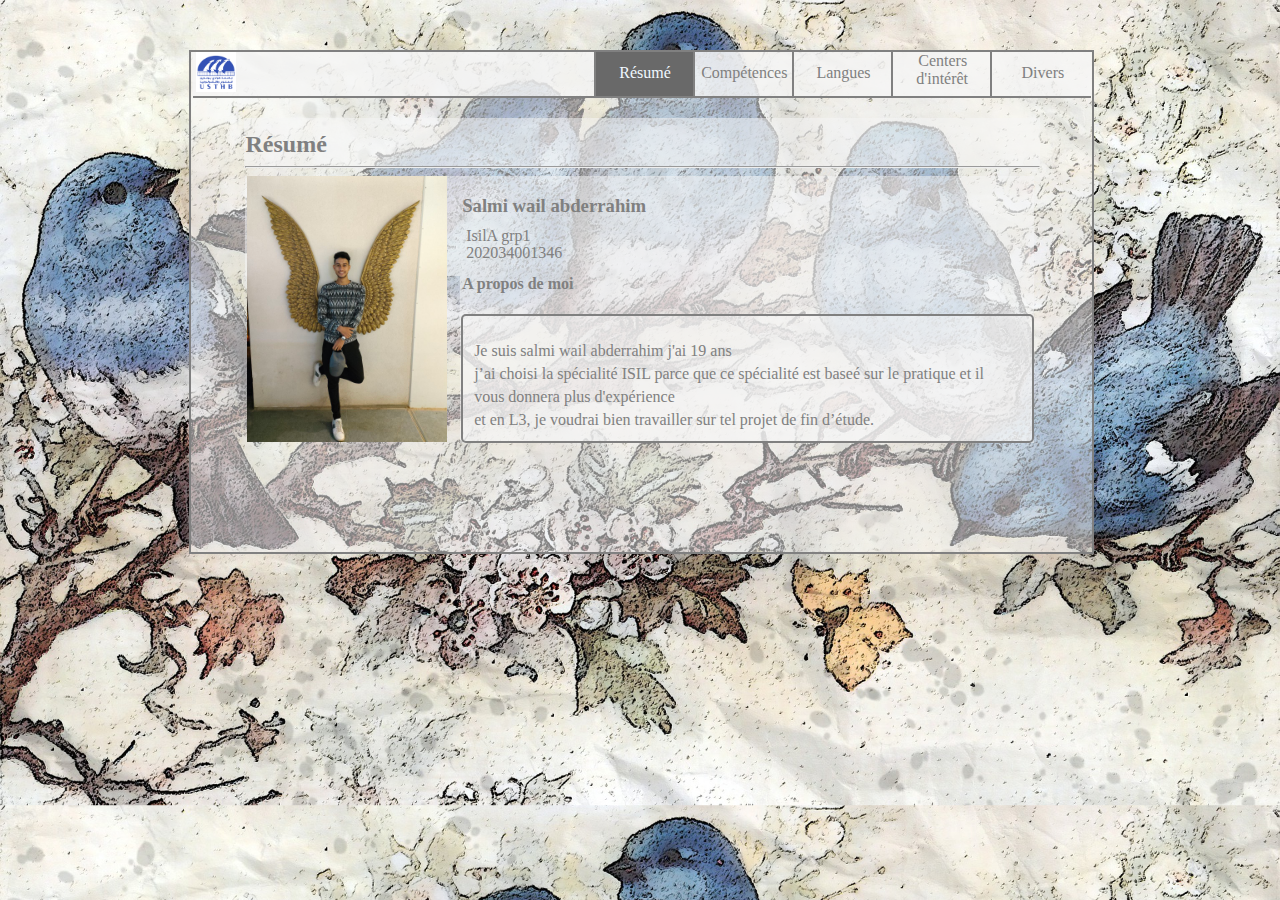
<file: index.html>
<!DOCTYPE html>
<html>

<head>
    <title>Wail's cv</title>
    <link rel="stylesheet" href="styleR.css">
</head>

<body>
    <div id="thecnt">
        <div id="cnt1">
            <div id="item1">
                <a href="https://www.usthb.dz/fr#majors">
                    <img id="size" src="pics/usthb.png"></a>
            </div>
            <div id="itemslec" class="item">
                <a href="index.html" id="slec">Résumé</a>
            </div>
            <div class="item">
                <a href="Compétences.html">Compétences</a>
            </div>
            <div class="item">
                <a href="Langues.html">Langues</a>
            </div>
            <div id="item">
                <a href="Center.html"> Centers d'intérêt </a>
            </div>
            <div class="item" id="last">
                <a href="Divers.html"> Divers </a>
            </div>
        </div>
        <div id="cnt2">
            <h2 style="line-height:3px;padding-top: 25px;">Résumé</h2>
            <hr>

            <div id="inline1"> <img id="pic" src="pics/pic1.jpg" alt="photo profil"></div>
            <div id="inline2">
                <h3>Salmi wail abderrahim</h3>
                <p class="shortline">IsilA grp1</p>
                <p class="shortline">202034001346</p>
                <h4>A propos de moi</h4>
                <div id="scoop">
                    <p>
                    <p>Je suis salmi wail abderrahim j'ai 19 ans </p>
                    <p>j’ai choisi la spécialité ISIL parce que ce spécialité est baseé sur le pratique et il</p>
                    <p> vous donnera plus d'expérience</p>

                    <p>et en L3, je voudrai bien travailler sur tel projet de fin d’étude.</p>
                    </p>
                </div>
            </div>

        </div>
    </div>
</body>

</html>
</file>
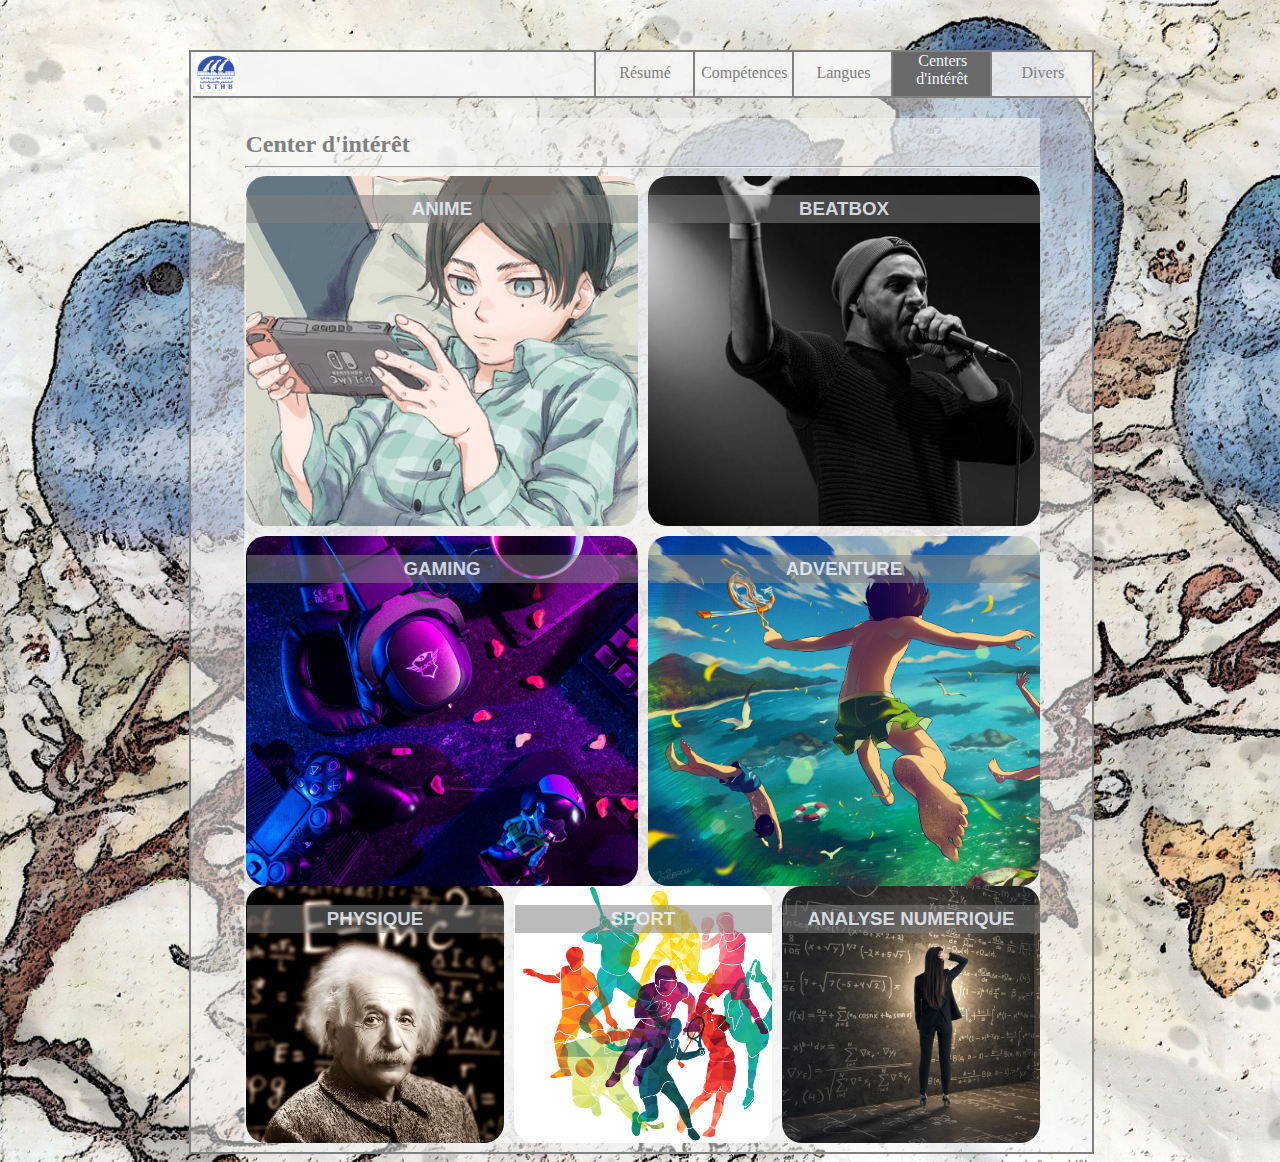
<file: Center.html>
<!DOCTYPE html>
<html>

<head>
    <title>Wail's cv</title>
    <link rel="stylesheet" href="styleCe.css">
</head>

<body>
    <div id="thecnt">
        <div id="cnt1">
            <div id="item1">
                <a href="https://www.usthb.dz/fr#majors">
                    <img id="size" src="pics/usthb.png"></a>
            </div>
            <div class="item">
                <a href="index.html">Résumé</a>
            </div>
            <div class="item">
                <a href="Compétences.html">Compétences</a>
            </div>
            <div class="item">
                <a href="Langues.html">Langues</a>
            </div>
            <div id="itemslec">
                <a href="Center.html" id="slec"> Centers d'intérêt </a>
            </div>
            <div class="item" id="last">
                <a href="Divers.html"> Divers </a>
            </div>
        </div>
        <div id="cnt2">
            <h2 style="line-height:3px;padding-top: 25px;">Center d'intérêt</h2>
            <hr>
            <div class="cont">
                <div class="co co1">
                    <h3>anime</h3>
                </div>
                <div class="co co2">
                    <h3>beatbox</h3>
                </div><div class="co co5">
                    <h3>gaming</h3>
                </div>
                <div class="co co7">
                    <h3>adventure</h3>
                </div>
                
            </div>
            <div class="cont2">
                <div class="co co3">
                    <h3>physique</h3>
                </div>
                <div class="co co6">
                    <h3>sport</h3>
                </div>
                <div class="co co4">
                    <h3>analyse numerique</h3>
                </div>
            </div>

        </div>
    </div>
</body>

</html>
</file>
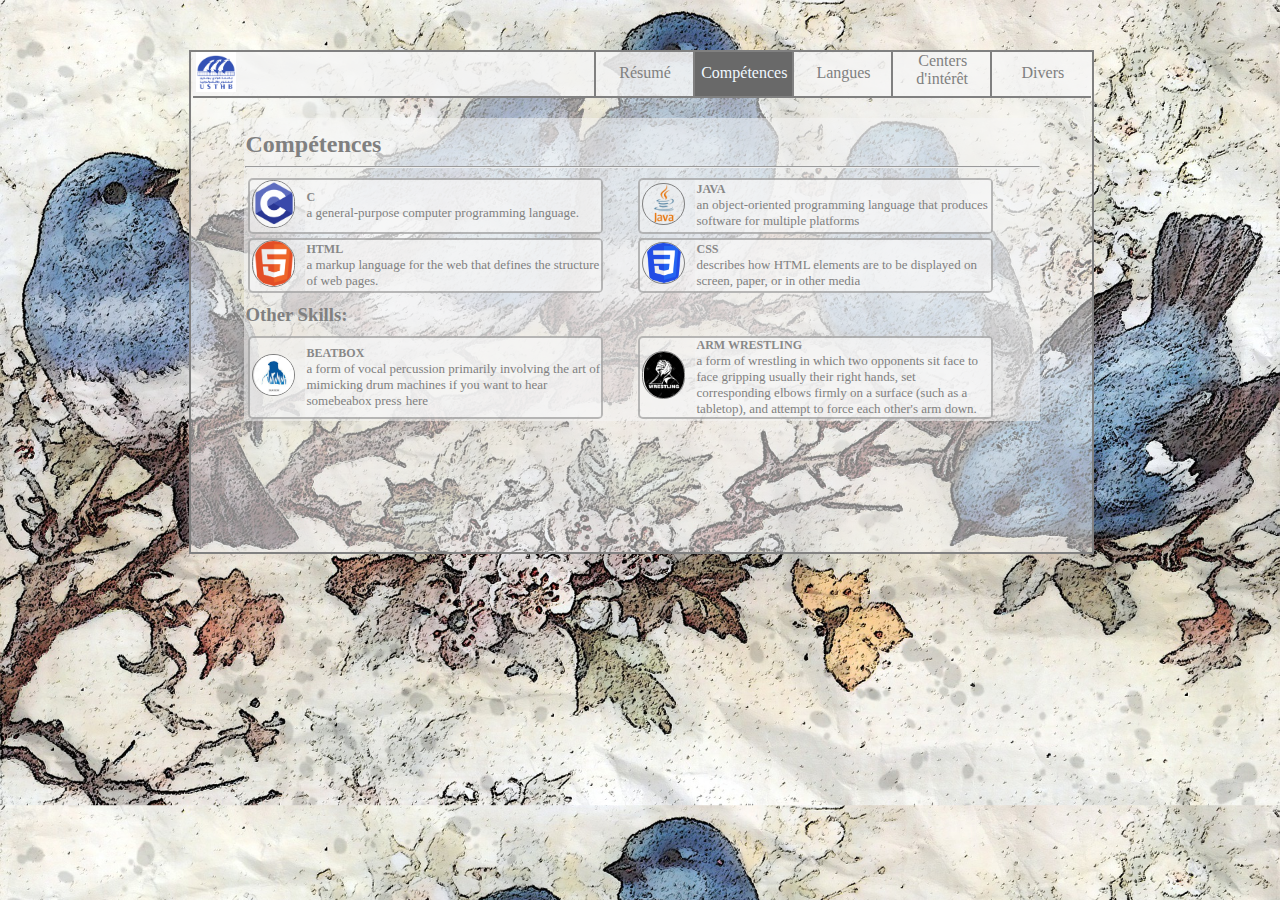
<file: Compétences.html>
<!DOCTYPE html>
<html>

<head>
    <title>Wail's cv</title>
    <link rel="stylesheet" href="styleCo.css">
</head>

<body>
    <div id="thecnt">
        <div id="cnt1">
            <div id="item1">
                <a href="https://www.usthb.dz/fr#majors">
                    <img id="size" src="pics/usthb.png"></a>
            </div>
            <div class="item">
                <a href="index.html">Résumé</a>
            </div>
            <div id="itemslec" class="item">
                <a href="Compétences.html" id="slec">Compétences</a>
            </div>
            <div class="item">
                <a href="Langues.html">Langues</a>
            </div>
            <div id="item">
                <a href="Center.html"> Centers d'intérêt </a>
            </div>
            <div class="item" id="last">
                <a href="Divers.html"> Divers </a>
            </div>
        </div>
        <div id="cnt2">
            <h2 style="line-height:3px;padding-top: 25px;">Compétences</h2>
            <hr>
            <div class="grid">

                <div class="skill-item">
                    <a href="https://fr.wikipedia.org/wiki/C_(langage)"><img class="entre" src="pics/C.png"></a>
                    <div class="details">
                        <h4>C</h4>
                        <p class="def"> a general-purpose computer programming language.</p>
                    </div>
                </div>
                <div class="skill-item">
                    <a href="https://fr.wikipedia.org/wiki/Java_(langage)"><img class="entre" src="pics/java.png"></a>
                    <div class="details">
                        <h4>java</h4>
                        <p class="def">an object-oriented programming language that produces software for multiple
                            platforms</p>
                    </div>
                </div>
                <div class="skill-item">
                    <a href="https://fr.wikipedia.org/wiki/Hypertext_Markup_Language"><img class="entre" src="pics/html.png"></a>
                    <div class="details">
                        <h4>Html</h4>
                        <p class="def">a markup language for the web that defines the structure of web pages.</p>
                    </div>
                </div>
                <div class="skill-item">
                    <a href="https://en.wikipedia.org/wiki/CSS"><img class="entre" src="pics/css.png"></a>
                    <div class="details">
                        <h4>Css</h4>
                        <p class="def">describes how HTML elements are to be displayed on screen, paper, or in other
                            media</p>
                    </div>
                </div>
            </div>
            <h3 style=" line-height:1px;">Other Skills:</h3>
            <div class="grid">
            <div class="skill-item">
                <a href="https://fr.wikipedia.org/wiki/Beatboxing"><img class="entre" src="pics/beatbox.jpeg"></a>
                <div class="details">
                    <h4>beatbox</h4>
                    <p class="def">a form of vocal percussion primarily involving the art of mimicking drum machines if you want to hear somebeabox press <a href="vids/beat.mp4">here</a></p>
                </div>
            </div>
            <div class="skill-item">
                <a href="https://en.wikipedia.org/wiki/Arm_wrestling"><img class="entre" src="pics/arm.png"></a>
                <div class="details">
                    <h4>Arm wrestling</h4>
                    <p class="def">a form of wrestling in which two opponents sit face to face gripping usually their right hands, set corresponding elbows firmly on a surface (such as a tabletop), and attempt to force each other's arm down.</p>
                </div>
            </div>
        </div>
        </div>
    </div>
</body>

</html>
</file>
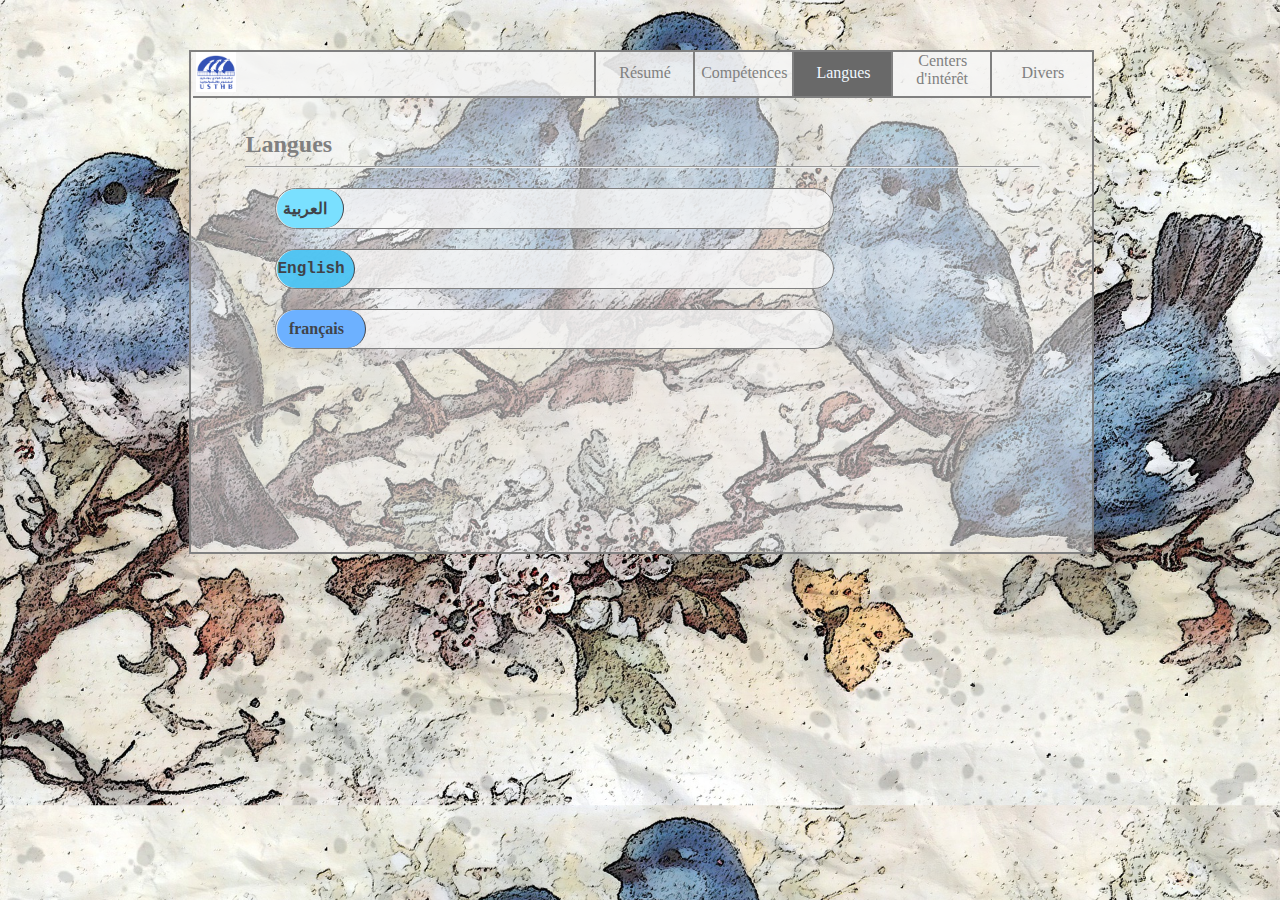
<file: Langues.html>
<!DOCTYPE html>
<html>

<head>
    <title>Wail's cv</title>
    <link rel="stylesheet" href="styleL.css">
</head>

<body>
    <div id="thecnt">
        <div id="cnt1">
            <div id="item1">
                <a href="https://www.usthb.dz/fr#majors">
                    <img id="size" src="pics/usthb.png"></a>
            </div>
            <div class="item">
                <a href="index.html">Résumé</a>
            </div>
            <div class="item">
                <a href="Compétences.html">Compétences</a>
            </div>
            <div id="itemslec" class="item">
                <a href="Langues.html" id="slec">Langues</a>
            </div>
            <div id="item">
                <a href="Center.html"> Centers d'intérêt </a>
            </div>
            <div class="item" id="last">
                <a href="Divers.html"> Divers </a>
            </div>
        </div>
        <div id="cnt2">
            <h2 style="line-height:3px;padding-top: 25px;">Langues</h2>
            <hr>
            <div class="container">
                <div class="skills arabic">العربية</div>
            </div>
            <div class="container">
                <div class="skills english">english</div>
            </div>
            <div class="container">
                <div class="skills french">français</div>
            </div>
        </div>
    </div>
</body>

</html>
</file>
<file: styleR.css>
body {
    background-image: url(pics/02_tile.gif);
    background-size: cover;
    

}

* {
    padding-left: 1px;
    color: gray;
}

div {
    background-color: #f5f5f585;
}

a:hover {
    text-decoration: underline;
    color: black;
}

#thecnt {
    margin: auto;
    margin-top: 50px;
    height: 500px;
    width: 900px;
    border: 2px solid gray;
}

#cnt1 {
    display: grid;
    grid-template-columns: 1fr 1fr 1fr 1fr 1fr 1fr;
}

#size {
    width: 40px;
    height: 40px;
}

a {
    text-decoration: none;
}

.item {
    background-color: #f5f5f585;
    border-right: 2px solid gray;
    border-bottom: 2px solid gray;
    text-align: center;
    padding-top: 12px;
}

#item {
    background-color: #f5f5f585;
    border-right: 2px solid gray;
    border-bottom: 2px solid gray;
    text-align: center;

}

#itemslec {
    background-color: dimgray;
}

#slec {
    color: aliceblue;
}

#item1 {
    border-right: 2px solid gray;
    border-bottom: 2px solid gray;
    width: 400px;
}

#last {
    border-right: none;
}

#cnt2 {
    width: 795px;
    margin: auto;
    margin-top: 5px;
}

#pic {
    width: 200px;
    height: 266px;
}

.shortline {
    line-height: 1px;
    padding-left:5px;
}

#inline1 {
    width: 27%;
    float: left;
    height: 100px;
    ;
}

#inline2 {
    width: 72%;
    float: left;
    
}

#scoop {
    border-radius: 5px;
    border: 2px solid;
    padding: 2px;
    padding-top: 15px;
    padding-left: 10px;
    height:100;
}
p{
    line-height: 7px;
}
</file>
<file: styleCe.css>
body {
    background: url(pics/02_tile.gif);
    background-size: cover;
}

div {
    background-color: #f5f5f585;
}

#thecnt {
    margin: auto;
    margin-top: 50px;
    height: 1100px;
    width: 900px;
    border: 2px solid gray;
}

#cnt1 {
    display: grid;
    grid-template-columns: 1fr 1fr 1fr 1fr 1fr 1fr;
}

#size {
    width: 40px;
    height: 40px;
}

a {
    text-decoration: none;
}

a:hover {
    text-decoration: underline;
    color: black;
}

.item {
    background-color: #f5f5f585;
    border-right: 2px solid gray;
    border-bottom: 2px solid gray;
    text-align: center;
    padding-top: 12px;
}

#itemslec {
    background-color: dimgray;
    border-right: 2px solid gray;
    border-bottom: 2px solid gray;
    text-align: center;

}

#slec {
    color: aliceblue;
}

#item1 {
    border-right: 2px solid gray;
    border-bottom: 2px solid gray;
    width: 400px;
}

#last {
    border-right: none;
}

#cnt2 {
    width: 795px;
    margin: auto;
    margin-top: 5px;
}

* {
    color: gray;
    padding-left: 1px;
}

ul {
    padding-left: 20px;
}

li {
    font-size: larger;
    margin-bottom: 20px;
}

.cont {
    display: grid;
    grid-template-columns: repeat(2, 1fr);
    gap: 10px;
}

.co {
    border-radius: 20px;
    height: 350px;
    background-size: cover;
}

.co1 {
    background-image: url(pics/blueperiod2.jpg);
}

.co2 {
    background-image: url(pics/Rythmind.jpg);
}

.co3 {
    background-image: url(pics/physic.jpg);
    height: 257px;


}

.co4 {
    background-image: url(pics/math.jpg);
    height: 257px;
}

h3 {
    font-family: 'Gill Sans', 'Gill Sans MT', Calibri, 'Trebuchet MS', sans-serif;
    color: rgba(240, 248, 255, 0.829);
    text-transform: uppercase;
    text-align: center;
    background-color: rgba(128, 128, 128, 0.534);
    padding: 3px;
}

.cont2 {
    display: grid;
    grid-template-columns: repeat(3, 1fr);
    gap: 10px;
}

.co5 {
    background-image: url(pics/gaming.jpg);
}

.co6 {
    height: 257px;
    background-image: url(pics/sport.png);
}
.co7{

    background-image: url(pics/adventure.png);
}
</file>
<file: styleCo.css>
body {
    background: url(pics/02_tile.gif);
    background-size: cover;
}

div {
    background-color: #f5f5f585;
}

#thecnt {
    margin: auto;
    margin-top: 50px;
    height: 500px;
    width: 900px;
    border: 2px solid gray;


}

#cnt1 {
    display: grid;
    grid-template-columns: 1fr 1fr 1fr 1fr 1fr 1fr;
}

#size {
    width: 40px;
    height: auto;
}

a {
    text-decoration: none;
    color: gray;
}

a:hover {
    text-decoration: underline;
    color: black;
}

.item {
    background-color: #f5f5f585;
    border-right: 2px solid gray;
    border-bottom: 2px solid gray;
    text-align: center;
    padding-top: 12px;
}

#item {
    background-color: #f5f5f585;
    border-right: 2px solid gray;
    border-bottom: 2px solid gray;
    text-align: center;

}

#itemslec {
    background-color: dimgray;
}

#slec {
    color: aliceblue;
}

#item1 {
    border-right: 2px solid gray;
    border-bottom: 2px solid gray;
    width: 400px;
}

#last {
    border-right: none;
}

#cnt2 {
    width: 795px;
    margin: auto;
    margin-top: 5px;
}

* {
    color: gray;
    padding-left: 1px;
}

.skill-item {
    margin: 2px;
    border: rgba(128, 128, 128, 0.534) 2px solid;
    border-radius:5px;
    width: 350px;
    height: auto;
    display: flex;
    align-items: center;
}

.grid {
    display: grid;
    grid-template-columns: repeat(2, 390px);
    margin: auto;
    background: none;
}

.entre {
    border: 1px solid gray;
    width: 40px;
    border-radius: 50px;
}

.details {
    margin-left: 10px;
    width: 100%;
    height: 100%;
    display: flex;
    flex-direction: column;
    justify-content: center;
}

h4 {
    text-transform: uppercase;
    color: #888;
    font-size: 12px;
    font-weight: bold;
    margin: 0;
}

.def {
    font-size: 13px;
    margin: 0;
}
</file>
<file: styleL.css>
body {
    background: url(pics/02_tile.gif);
    background-size: cover;
}

div {
    background-color: #f5f5f585;
}

#thecnt {
    margin: auto;
    margin-top: 50px;
    height: 500px;
    width: 900px;
    border: 2px solid gray;
}

#cnt1 {
    display: grid;
    grid-template-columns: 1fr 1fr 1fr 1fr 1fr 1fr;
}

#size {
    width: 40px;
    height: 40px;
}

a {
    text-decoration: none;
    color: gray;
}

a:hover {
    text-decoration: underline;
    color: black;
}

.item {
    background-color: #f5f5f585;
    border-right: 2px solid gray;
    border-bottom: 2px solid gray;
    text-align: center;
    padding-top: 12px;
}

#item {
    background-color: #f5f5f585;
    border-right: 2px solid gray;
    border-bottom: 2px solid gray;
    text-align: center;

}

#itemslec {
    background-color: dimgray;
}

#slec {
    color: aliceblue;
}

#item1 {
    border-right: 2px solid gray;
    border-bottom: 2px solid gray;
    width: 400px;
}

#last {
    border-right: none;
}

#cnt2 {
    width: 795px;
    height: 350px;
    margin: auto;
    margin-top: 5px;
    background:none;
}

* {
    color: gray;
    padding-left: 1px;
}

.Langue {

    font-size: larger;
    margin-bottom: 20px;
}

.container {
    width: 70%;
    background-color: #f5f5f5cb;
    border: 1px solid gray;
    border-radius: 30px;
    margin: 20px 0px 20px 30px;
}

.skills {
    transition: ease-in .9s;
    width: 10%;
    text-align: center;
    padding-top: 10px;
    padding-right: 10px;
    padding-bottom: 10px;
    color: rgb(64, 67, 73);
    font-family: 'Gill Sans', 'Gill Sans MT', Calibri, 'Trebuchet MS', sans-serif;
    font-weight: bold;
    text-transform: capitalize;
    border-right: solid 1px ;
}

.arabic:hover {
    width: 90%;
}

.english:hover {
    width: 80%;
}

.french:hover {
    width: 45%;
}

.arabic {
    border-radius: 30px;
    background-color: rgb(122, 224, 255);
    
}

.english {
    width: 12%;
    font-family: 'Courier New', monospace;   
    border-radius: 30px;
    background-color: #37bef3d7;

}

.french {
    width: 14%;
    font-family: 'Brush Script MT', cursive;
 border-radius: 30px;
    text-transform:none;
    background-color: rgb(109, 177, 255);

}
</file>
